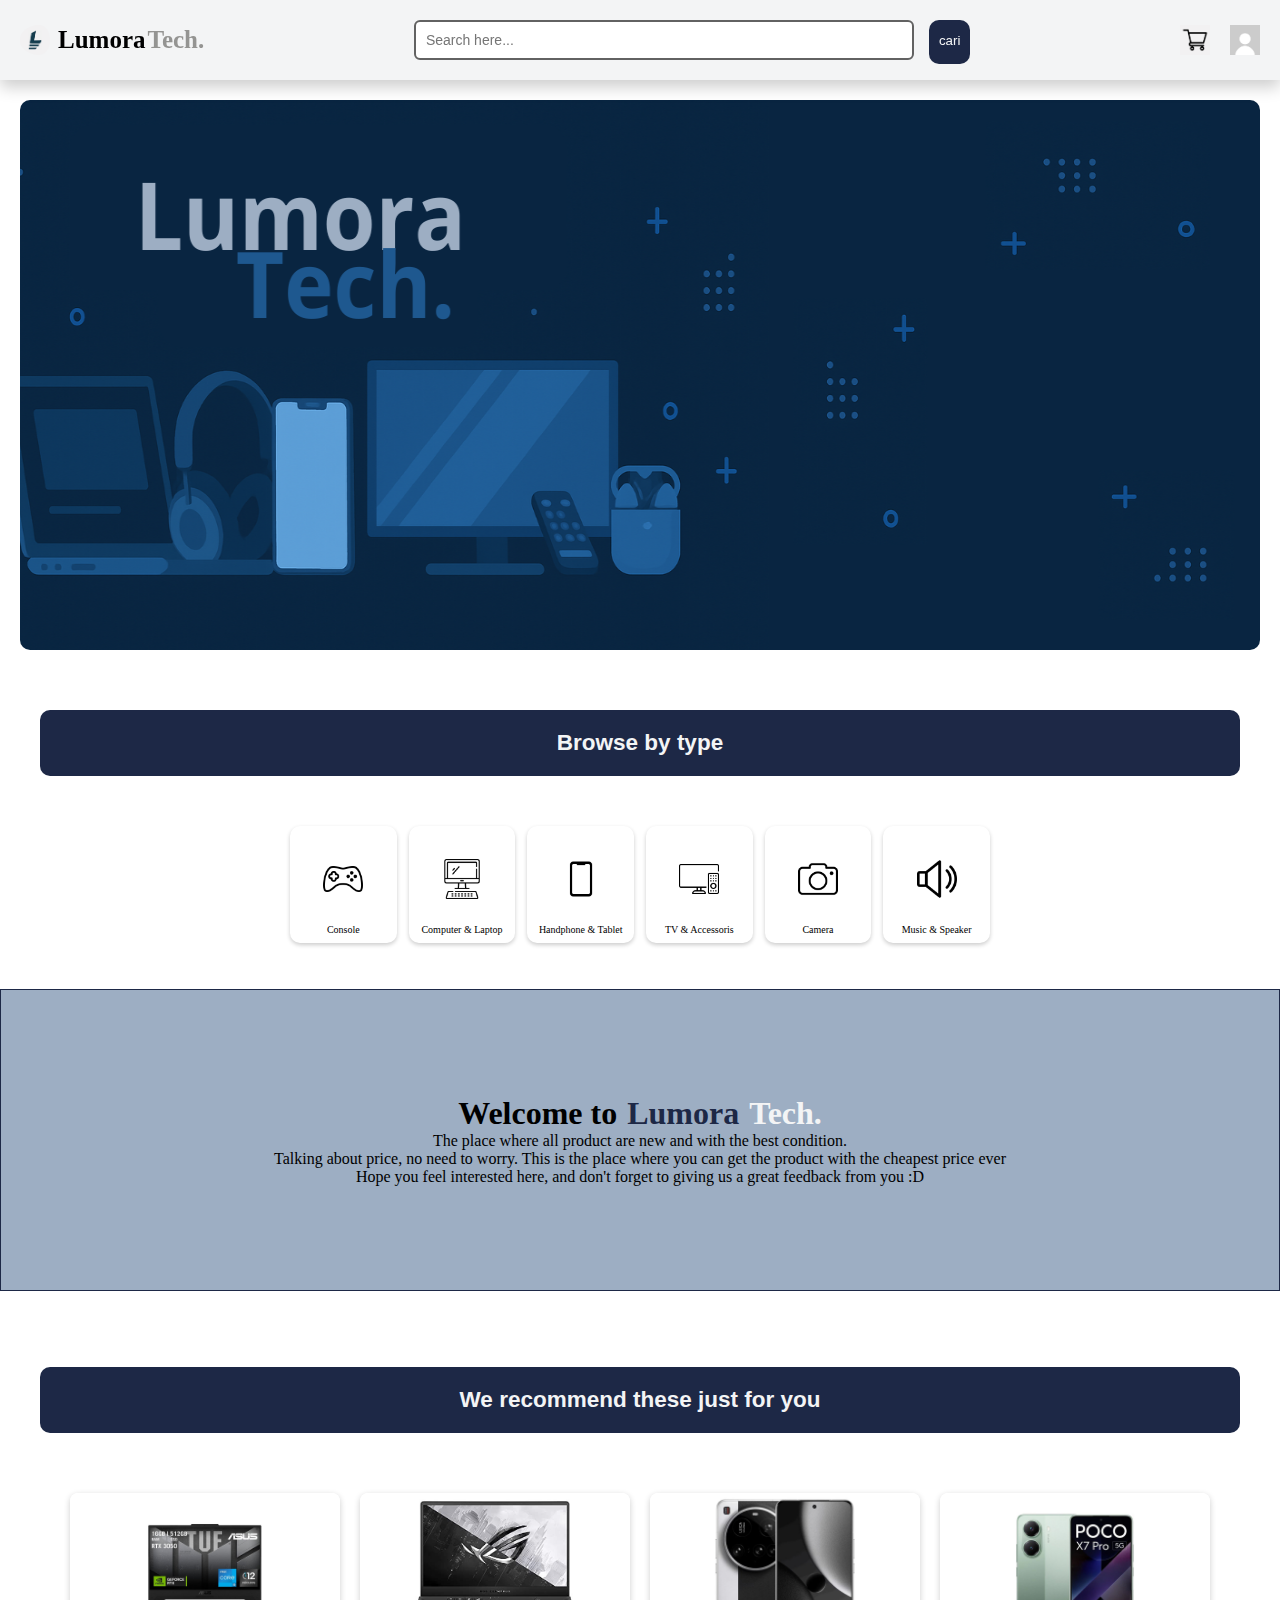
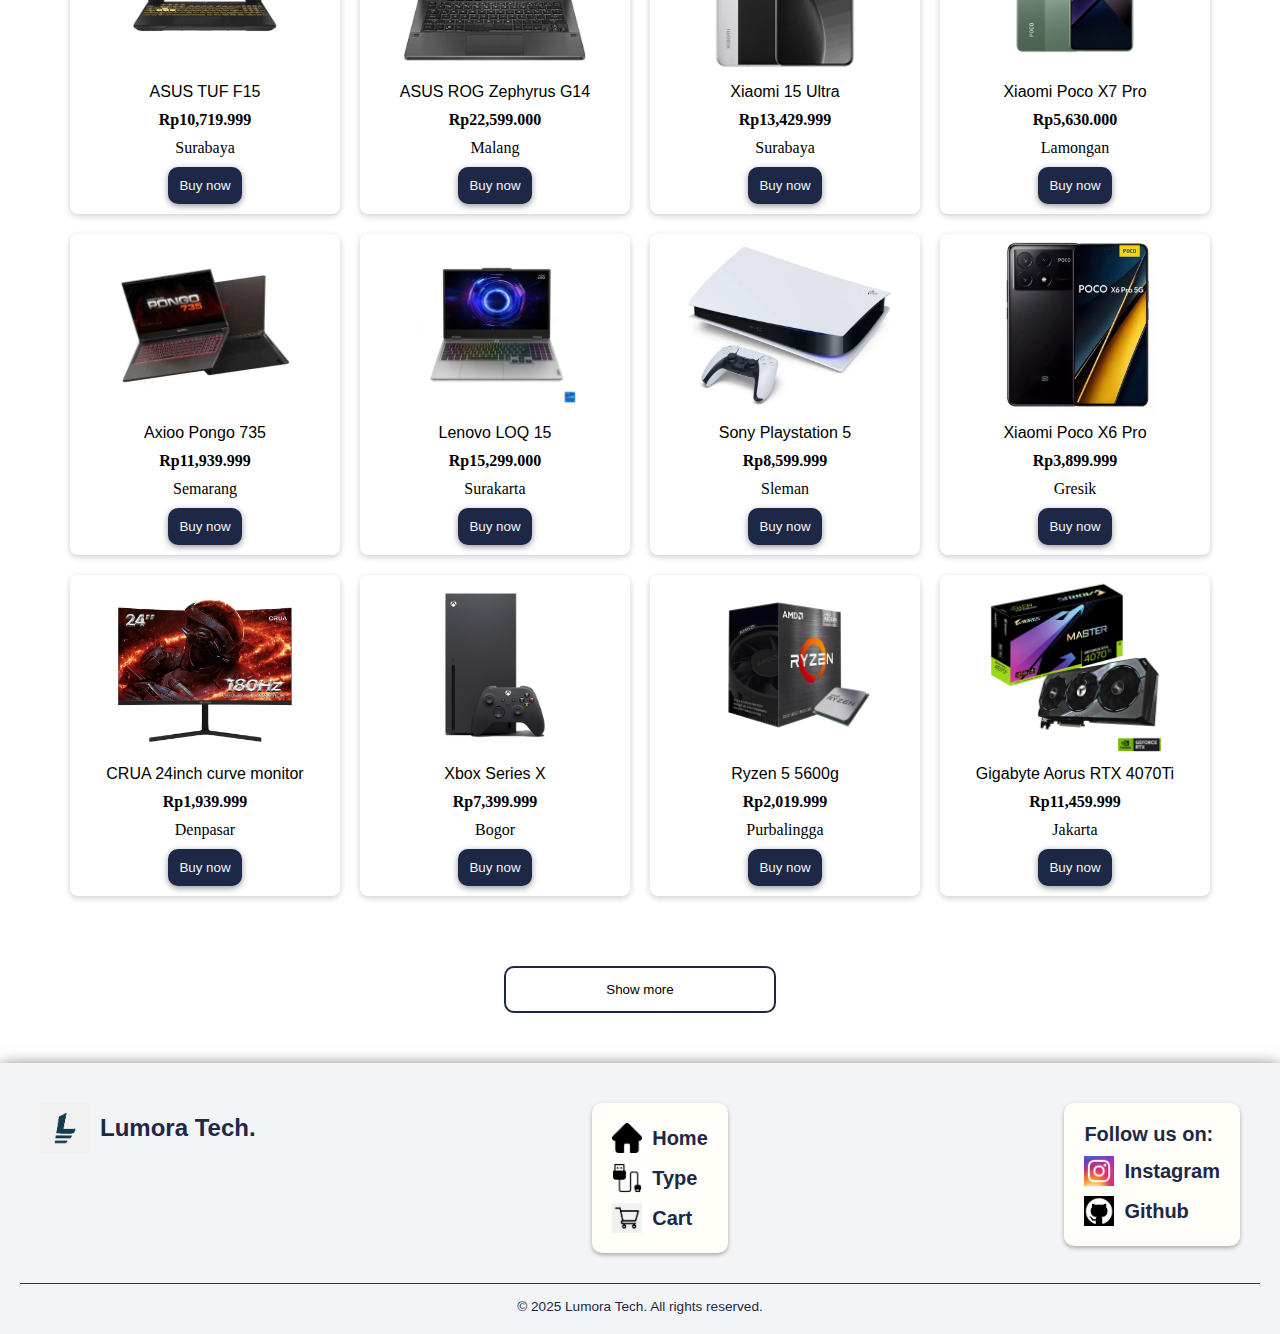
<file: index.html>
<!DOCTYPE html>
<html lang="en">
<head>
    <meta charset="UTF-8">
    <meta name="viewport" content="width=device-width, initial-scale=1.0">
    <title>Lumora Tech</title>
    <link rel="stylesheet" href="style/style.css">
    <link rel="icon" href="assets/navbar-icon/lumoraTech-logo.png" type="image/png">
</head>
<body>

    <!-- NAVIGATION BAR -->
    <header id="home">
        <nav class="navbar">
            <div class="store-logo">
                <img src="assets/navbar-icon/lumoraTech-logo.png" alt="">
                <div class="firstname">Lumora</div>
                <div class="lastname">Tech.</div>
            </div>

            <div class="search-bar">
                <input type="text" placeholder="Search here...">
                <button type="submit">cari</button>
            </div>

            <div class="account-cart">
                <a href="system/cart-page.php">
                    <img id="cart-ion" src="assets/navbar-icon/cart.png" alt="" class="cart-icon">
                </a>
                <img src="assets/navbar-icon/anonim-pfp.jpeg" alt="">
            </div>
        </nav>
    </header>
    
    <!-- MAIN PAGE -->
     <main class="main">
        <div class="container">
            <div class="wallpaper-store">
                <img src="assets/Lumorabg-store.png" alt="">
            </div>

            <div class="browse-type">
                <section id="type-prod">
                    <div class="type-title" id="title">
                        <h2>Browse by type</h2>
                    </div>
                </section>
                <div class="type-all">
                    <div class="product-type">
                        <div class="type-img">    
                            <a href="type-page.html?topik=console">
                                <img src="assets/product-img/category/console.png" alt="">
                            </a>
                        </div>
                        <div class="type-name">
                            <p>Console</p>
                        </div>
                    </div>
                    <div class="product-type">
                        <div class="type-img">
                            <a href="type-page.html?topik=computer-laptop">
                                <img src="assets/product-img/category/computer.png" alt="">
                            </a>
                        </div>
                        <div class="type-name">
                            <p>Computer & Laptop</p>
                        </div>
                    </div>
                    <div class="product-type">
                        <div class="type-img">
                            <a href="type-page.html?topik=handphone-tablet">
                                <img src="assets/product-img/category/handphone.png" alt="">
                            </a>
                        </div>
                        <div class="type-name">
                            <p>Handphone & Tablet</p>
                        </div>
                    </div>
                    <div class="product-type">
                        <div class="type-img">
                            <a href="type-page.html?topik=tv">
                                <img src="assets/product-img/category/television.png" alt="">
                            </a>
                        </div>
                        <div class="type-name">
                            <p>TV & Accessoris</p>
                        </div>
                    </div>
                    <div class="product-type">
                        <div class="type-img">
                            <a href="type-page.html?topik=camera">
                                <img src="assets/product-img/category/camera.png" alt="">
                            </a>
                        </div>
                        <div class="type-name">
                            <p>Camera</p>
                        </div>
                    </div>
                    <div class="product-type">
                        <div class="type-img">
                            <a href="type-page.html?topik=music">
                                <img src="assets/product-img/category/volume.png" alt="">
                            </a>
                        </div>
                        <div class="type-name">
                            <p>Music & Speaker</p>
                        </div>
                    </div>
                </div>
            </div> <br> <br>
            <div class="add-text">
                <h1>Welcome to <div class="firstteks">Lumora</div><div class="lastteks">Tech.</div></h1>
                <p>The place where all product are new and with the best condition.</p>
                <p>Talking about price, no need to worry. This is the place where you can get the product with the cheapest price ever</p>
                <p>Hope you feel interested here, and don't forget to giving us a great feedback from you :D</p>
            </div> <br> <br>

            <div class="type-title" id="title">
                <h2>We recommend these just for you </h2>
            </div>
            <div class="product">

                <!--   ROW 1   -->
                <div class="product-detail">
                    <div class="product-img">
                        <img src="assets/product-img/tuf-f15.jpeg" alt="">
                    </div>
                    <div class="product-name">
                        <p>ASUS TUF F15</p>
                    </div>
                    <div class="product-price">
                        <b>Rp10,719.999</b>
                    </div>
                    <div class="product-city">
                        <p>Surabaya</p>
                    </div>
                    <div class="product-btn">
                        <button onclick="location.href='product-page.html?topik=tuf-f15'">Buy now</button>
                    </div>
                </div>
                <div class="product-detail">
                    <div class="product-img">
                        <img src="assets/product-img/zephyrus-g14.jpeg" alt="">
                    </div>
                    <div class="product-name">
                        <p>ASUS ROG Zephyrus G14</p>
                    </div>
                    <div class="product-price">
                        <b>Rp22,599.000</b>
                    </div>
                    <div class="product-city">
                        <p>Malang</p>
                    </div>
                    <div class="product-btn">
                        <button onclick="location.href='product-page.html?topik=Zephyrus'">Buy now</button>
                    </div>
                </div>
                <div class="product-detail">
                    <div class="product-img">
                        <img src="assets/product-img/xiaomi-15-ultra.jpeg" alt="">
                    </div>
                    <div class="product-name">
                        <p>Xiaomi 15 Ultra</p>
                    </div>
                    <div class="product-price">
                        <b>Rp13,429.999</b>
                    </div>
                    <div class="product-city">
                        <p>Surabaya</p>
                    </div>
                    <div class="product-btn">
                        <button onclick="location.href='product-page.html?topik=xiaomi-15-ultra'">Buy now</button>
                    </div>
                </div>
                <div class="product-detail">
                    <div class="product-img">
                        <img src="assets/product-img/poco-x7pro.jpeg" alt="">
                    </div>
                    <div class="product-name">
                        <p>Xiaomi Poco X7 Pro</p>
                    </div>
                    <div class="product-price">
                        <b>Rp5,630.000</b>
                    </div>
                    <div class="product-city">
                        <p>Lamongan</p>
                    </div>
                    <div class="product-btn">
                        <button onclick="location.href='product-page.html?topik=poco-x7pro'">Buy now</button>
                    </div>
                </div>

                <!--   ROW 2   -->
                <div class="product-detail">
                    <div class="product-img">
                        <img src="assets/product-img/axioo-735.jpeg" alt="">
                    </div>
                    <div class="product-name">
                        <p>Axioo Pongo 735</p>
                    </div>
                    <div class="product-price">
                        <b>Rp11,939.999</b>
                    </div>
                    <div class="product-city">
                        <p>Semarang</p>
                    </div>
                    <div class="product-btn">
                        <button onclick="location.href='product-page.html?topik=Pongo'">Buy now</button>
                    </div>
                </div>
                <div class="product-detail">
                    <div class="product-img">
                        <img src="assets/product-img/LOQ15.jpeg" alt="">
                    </div>
                    <div class="product-name">
                        <p>Lenovo LOQ 15</p>
                    </div>
                    <div class="product-price">
                        <b>Rp15,299.000</b>
                    </div>
                    <div class="product-city">
                        <p>Surakarta</p>
                    </div>
                    <div class="product-btn">
                        <button onclick="location.href='product-page.html?topik=LOQ15'">Buy now</button>
                    </div>
                </div>
                <div class="product-detail">
                    <div class="product-img">
                        <img src="assets/product-img/ps5.jpeg" alt="">
                    </div>
                    <div class="product-name">
                        <p>Sony Playstation 5</p>
                    </div>
                    <div class="product-price">
                        <b>Rp8,599.999</b>
                    </div>
                    <div class="product-city">
                        <p>Sleman</p>
                    </div>
                    <div class="product-btn">
                        <button onclick="location.href='product-page.html?topik=Playstation'">Buy now</button>
                    </div>
                </div>
                <div class="product-detail">
                    <div class="product-img">
                        <img src="assets/product-img/poco-x6pro.jpeg" alt="">
                    </div>
                    <div class="product-name">
                        <p>Xiaomi Poco X6 Pro</p>
                    </div>
                    <div class="product-price">
                        <b>Rp3,899.999</b>
                    </div>
                    <div class="product-city">
                        <p>Gresik</p>
                    </div>
                    <div class="product-btn">
                        <button onclick="location.href='product-page.html?topik=poco-x6pro'">Buy now</button>
                    </div>
                </div>

                <!--   ROW 3   -->
                <div class="product-detail">
                    <div class="product-img">
                        <img src="assets/product-img/CRUA24i-gamingcurve.jpeg" alt="">
                    </div>
                    <div class="product-name">
                        <p>CRUA 24inch curve monitor</p>
                    </div>
                    <div class="product-price">
                        <b>Rp1,939.999</b>
                    </div>
                    <div class="product-city">
                        <p>Denpasar</p>
                    </div>
                    <div class="product-btn">
                        <button onclick="location.href='product-page.html?topik=CRUA24i-gamingcurve'">Buy now</button>
                    </div>
                </div>
                <div class="product-detail">
                    <div class="product-img">
                        <img src="assets/product-img/xbox-series-x.jpeg" alt="">
                    </div>
                    <div class="product-name">
                        <p>Xbox Series X</p>
                    </div>
                    <div class="product-price">
                        <b>Rp7,399.999</b>
                    </div>
                    <div class="product-city">
                        <p>Bogor</p>
                    </div>
                    <div class="product-btn">
                        <button onclick="location.href='product-page.html?topik=Xbox'">Buy now</button>
                    </div>
                </div>
                <div class="product-detail">
                    <div class="product-img">
                        <img src="assets/product-img/ryzen5-5600g.jpeg" alt="">
                    </div>
                    <div class="product-name">
                        <p>Ryzen 5 5600g</p>
                    </div>
                    <div class="product-price">
                        <b>Rp2,019.999</b>
                    </div>
                    <div class="product-city">
                        <p>Purbalingga</p>
                    </div>
                    <div class="product-btn">
                        <button onclick="location.href='product-page.html?topik=ryzen5-5600g'">Buy now</button>
                    </div>
                </div>
                <div class="product-detail">
                    <div class="product-img">
                        <img src="assets/product-img/gigabyteaorus-rtx4070ti-12gb.jpeg" alt="">
                    </div>
                    <div class="product-name">
                        <p>Gigabyte Aorus RTX 4070Ti</p>
                    </div>
                    <div class="product-price">
                        <b>Rp11,459.999</b>
                    </div>
                    <div class="product-city">
                        <p>Jakarta</p>
                    </div>
                    <div class="product-btn">
                        <button onclick="location.href='product-page.html?topik=Aorus'">Buy now</button>
                    </div>
                </div>
            </div>

            <div class="more-btn" id="show-more-container">
                <button onclick="showMoreBtn()">Show more</button>
            </div>
            <div class="product-more" id="product-more">
                <div class="product-detail">

                    <!--   ROW 1   -->
                    <div class="product-img">
                        <img src="assets/product-img/s25ultra.jpeg" alt="">
                    </div>
                    <div class="product-name">
                        <p>Samsung S25 Ultra</p>
                    </div>
                    <div class="product-price">
                        <b>Rp21,459.999</b>
                    </div>
                    <div class="product-city">
                        <p>Surabaya</p>
                    </div>
                    <div class="product-btn">
                        <button onclick="location.href='product-page.html?topik=Samsung'">Buy now</button>
                    </div>
                </div>
                <div class="product-detail">
                    <div class="product-img">
                        <img src="assets/product-img/iphone-16-promax.jpeg" alt="">
                    </div>
                    <div class="product-name">
                        <p>Iphone 16 Pro Max</p>
                    </div>
                    <div class="product-price">
                        <b>Rp22,819.999</b>
                    </div>
                    <div class="product-city">
                        <p>Bandung</p>
                    </div>
                    <div class="product-btn">
                        <button onclick="location.href='product-page.html?topik=iphone-16-promax'">Buy now</button>
                    </div>
                </div>
                <div class="product-detail">
                    <div class="product-img">
                        <img src="assets/product-img/flow-x13.jpeg" alt="">
                    </div>
                    <div class="product-name">
                        <p>Asus ROG Flow X13</p>
                    </div>
                    <div class="product-price">
                        <b>Rp31,099.999</b>
                    </div>
                    <div class="product-city">
                        <p>Jakarta</p>
                    </div>
                    <div class="product-btn">
                        <button onclick="location.href='product-page.html?topik=ROG-flow'">Buy now</button>
                    </div>
                </div>
                <div class="product-detail">
                    <div class="product-img">
                        <img src="assets/product-img/anker-r50i.jpeg" alt="">
                    </div>
                    <div class="product-name">
                        <p>Anker Soundcore r50i</p>
                    </div>
                    <div class="product-price">
                        <b>Rp499.999</b>
                    </div>
                    <div class="product-city">
                        <p>Surabaya</p>
                    </div>
                    <div class="product-btn">
                        <button onclick="location.href='product-page.html?topik=anker-r50i'">Buy now</button>
                    </div>
                </div>

                <!--   ROW 2   -->
                <div class="product-detail">
                    <div class="product-img">
                        <img src="assets/product-img/macbook.jpeg" alt="">
                    </div>
                    <div class="product-name">
                        <p>Apple Macbook Pro 16 Inch</p>
                    </div>
                    <div class="product-price">
                        <b>Rp31,699.999</b>
                    </div>
                    <div class="product-city">
                        <p>Pasuruan</p>
                    </div>
                    <div class="product-btn">
                        <button onclick="location.href='product-page.html?topik=macbook'">Buy now</button>
                    </div>
                </div>
                <div class="product-detail">
                    <div class="product-img">
                        <img src="assets/product-img/huawei-xt.jpeg" alt="">
                    </div>
                    <div class="product-name">
                        <p>Huawei Mate XT Ultimate</p>
                    </div>
                    <div class="product-price">
                        <b>Rp48,759.999</b>
                    </div>
                    <div class="product-city">
                        <p>Batam</p>
                    </div>
                    <div class="product-btn">
                        <button onclick="location.href='product-page.html?topik=huawei-xt'">Buy now</button>
                    </div>
                </div>
                <div class="product-detail">
                    <div class="product-img">
                        <img src="assets/product-img/steelseries-nova5.jpeg" alt="">
                    </div>
                    <div class="product-name">
                        <p>Steelseries Arctis Nova 5</p>
                    </div>
                    <div class="product-price">
                        <b>Rp2,299.999</b>
                    </div>
                    <div class="product-city">
                        <p>Surabaya</p>
                    </div>
                    <div class="product-btn">
                        <button onclick="location.href='product-page.html?topik=steelseries-nova5'">Buy now</button>
                    </div>
                </div>
                <div class="product-detail">
                    <div class="product-img">
                        <img src="assets/product-img/lg-smart.jpeg" alt="">
                    </div>
                    <div class="product-name">
                        <p>LG Smart 4K 50 Inch Ultra TV</p>
                    </div>
                    <div class="product-price">
                        <b>Rp5,419.999</b>
                    </div>
                    <div class="product-city">
                        <p>Kediri</p>
                    </div>
                    <div class="product-btn">
                        <button onclick="location.href='product-page.html?topik=lg-smart'">Buy now</button>
                    </div>
                </div>
            </div>
        </div>
     </main>

     
     <!--   FOOTER   -->
     <footer>
        <div class="footer-content">
            <div class="footer-logo">
                <img src="assets/navbar-icon/lumoraTech-logo.png" alt="">
                <h1>Lumora Tech.</h1>
            </div>
            <div class="footer-links">
                <a href="index.html#home"><img src="assets/footer-icon/home.png" alt="">Home</a>
                <a href="#type-prod"><img src="assets/footer-icon/usb-cable.png" alt="">Type</a>
                <a href="system/cart-page.php"><img src="assets/navbar-icon/cart.png" alt="">Cart</a>
            </div>
            <div class="footer-socials">
                <p>Follow us on:</p>
                <a href="https://instagram.com/@mhmd7ull"><img src="assets/footer-icon/Instagram.jpeg" alt="">Instagram</a>
                <a href="https://github.com/Mhmd7uLL"><img src="assets/footer-icon/github.jpeg" alt="">Github</a>
            </div>
        </div>

        <p class="footer-text">© 2025 Lumora Tech. All rights reserved.</p>
     </footer>

     </footer>
     <script src="script/script.js"></script>
</body>
</html>
</file>
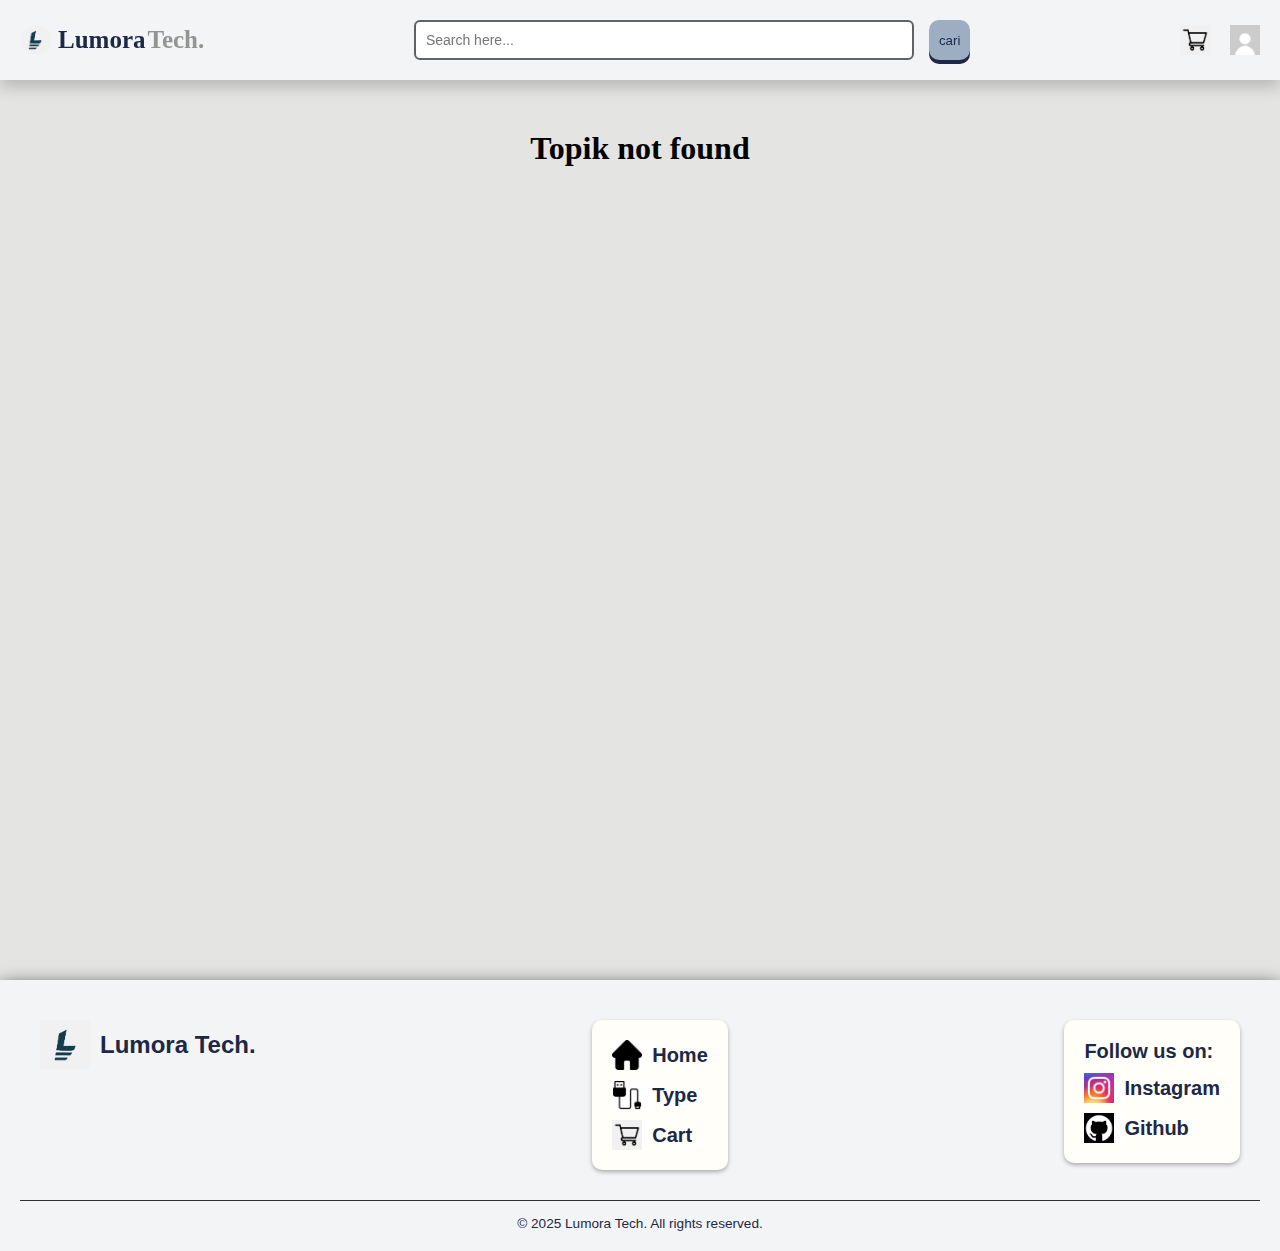
<file: type-page.html>
<!DOCTYPE html>
<html lang="en">
<head>
    <meta charset="UTF-8">
    <meta name="viewport" content="width=device-width, initial-scale=1.0">
    <title>Lumora Tech - Type</title>
    <link rel="stylesheet" href="style/style-type-page.css">
    <link rel="icon" href="assets/navbar-icon/lumoraTech-logo.png" type="image/png">
</head>
<body>
    <!-- NAVIGATION BAR -->
    <header>
        <nav class="navbar">
            <div class="store-logo">
                <img src="assets/navbar-icon/lumoraTech-logo.png" alt="">
                <div class="firstname"><a href="index.html#home">Lumora</a></div>
                <div class="lastname"><a href="index.html#home">Tech.</a></div>
            </div>

            <div class="search-bar">
                <input type="text" placeholder="Search here...">
                <button type="submit">cari</button>
            </div>

            <div class="account-cart">
                <a href="system/cart-page.php">
                    <img id="cart-ion" src="assets/navbar-icon/cart.png" alt="" class="cart-icon">
                </a>
                <img src="assets/navbar-icon/anonim-pfp.jpeg" alt="">
            </div>
        </nav>
    </header>

    <main class="main">
        <div class="wrapper">
            <h1 id="title">TYPE:</h1>
            <h1 id="add-text"></h1>
            <div id="grid-container" class="grid-container"></div>
        </div>
    </main>


    <!--   FOOTER   -->
    <footer>
        <div class="footer-content">
            <div class="footer-logo">
                <img src="assets/navbar-icon/lumoraTech-logo.png" alt="">
                <h1>Lumora Tech.</h1>
            </div>
            <div class="footer-links">
                <a href="index.html#home"><img src="assets/footer-icon/home.png" alt="">Home</a>
                <a href="#type-prod"><img src="assets/footer-icon/usb-cable.png" alt="">Type</a>
                <a href="system/cart-page.php"><img src="assets/navbar-icon/cart.png" alt="">Cart</a>
            </div>
            <div class="footer-socials">
                <p>Follow us on:</p>
                <a href="https://instagram.com/@mhmd7ull"><img src="assets/footer-icon/Instagram.jpeg" alt="">Instagram</a>
                <a href="https://github.com/Mhmd7uLL"><img src="assets/footer-icon/github.jpeg" alt="">Github</a>
            </div>
        </div>

        <p class="footer-text">© 2025 Lumora Tech. All rights reserved.</p>
     </footer>

    <script src="script/script-type.js"></script>
</body>
</html>
</file>
<file: style/style.css>
* {
    margin: 0;
    padding: 0;
    background-color: #ffffff;
}

/*      HEADER NAVBAR SIDE      */
.navbar {
    display: flex;
    justify-content: space-between;
    align-items: center;
    font-size: 20px;
    width: 100%;
    height: 80px;
    background-color: #f3f4f5;
    position: fixed;
    box-shadow: 0 7px 15px 0 rgba(0, 0, 0, 0.2);
}

.store-logo{
    height: 0;
    width: 10;
    background-color: #f3f4f5;
    display: flex;
    flex-direction: row;
    font-size: 25px;
    padding: 20px;
    align-items: center;
}

.store-logo > img {
    background-color: #f3f4f5;
    width: 30px;
    height: 30px;
    border-radius: 50%;
    padding-right: 8px;
}

.firstname {
    background-color: #f3f4f5;
    font-weight: 700;
    cursor: pointer;
}

.firstname a {
    color: #1d2846;
    text-decoration: none;
    background-color: #f3f4f5;
}

.lastname {
    background-color: #f3f4f5;
    font-weight: 700;
    color: #949492;
    padding-left: 2px;
    cursor: pointer;
}

.lastname a {
    text-decoration: none;
    background-color: #f3f4f5;
    color: #949492;
}

.search-bar{
    display: flex;
    gap: 15px;
    flex-wrap: wrap;
    margin-bottom: 10px;
    background-color: #f3f4f5;
}

.search-bar > input {
    flex: 1;
    width: 500px;
    padding: 10px;
    margin-top: 10px;
    border-radius: 6px;
    border: 2px solid rgb(98, 98, 98);
    font-size: 14px;
    box-sizing: border-box;
}

.search-bar > button {
    margin-top: 10px;
    cursor: pointer;
    padding: 10px;
    border: none;
    border-radius: 10px;
    background-color: #1d2846;
    color: #f3f4f5;
    box-shadow: 0 4px 0px #1d2846;
}

.search-bar > button:hover {
    background-color: #9daec3;
    color: #1d2846;
    transition: all .2s ease-in-out;
}

.account-cart {
    background-color: #f3f4f5;
    display: flex;
    flex-direction: row;
    font-size: 20px;
    padding: 20px;
    align-items: center;
}

.account-cart > img {
    background-color: #f3f4f5;
    width: 30px;
    height: 30px;
    padding-left: 20px;
    cursor: pointer;
}

.cart-icon {
    display: block;
  max-width: 30px; 
  height: auto;

}


/*      MAIN PAGE     */

.main {
    padding-top: 80px;
}

.wallpaper-store {
    display: flex;
    flex-direction: column;
    align-items: center;
    padding: 20px;
}

.wallpaper-store > img{
    border-radius: 10px;
    width: 100%;
    height: 550px;
    background-size: cover;;
    background-position: center;
}

#title {
    display: flex;
    justify-content: center;
    font-size: 15px;
    font-weight: bold;
    font-family:'Franklin Gothic Medium', 'Arial Narrow', Arial, sans-serif;
    margin: 40px;
    border-radius: 10px;
    color: #f3f4f5;
    background-color: #1d2846;
}

#title h2 {
    padding: 20px;
    background-color: #1d2846;
}


/*    TYPE CATEGORY SHAPE GRID    */

.type-all {
    display: grid;
    grid-template-columns: repeat(auto-fit, minmax(100px, 1fr));
    gap: 12px;
    padding: 10px 20px;
    max-width: 700px; 
    width: 100%;      
    margin: 0 auto;   
    justify-content: center;
}

.product-type {
    padding: 8px; 
    border-radius: 10px;
    box-shadow: 0 2px 4px rgba(0,0,0,0.2);
    text-align: center;
    transition: transform 0.2s ease;
    background-color: white;
}

.product-type:hover {
    cursor: pointer;
}

.type-img{
    display: flex;
    justify-content: center;
    align-items: center;
    height: 50px;
    margin: 20px;
}

.type-img a {
    display: flex;
    justify-content: center;
    align-items: center;
    height: 100%; 
}

.type-img a img {
    max-width: 40px;
    height: auto;
    display: block; 
}

.type-img > img {
    max-width: 40px; 
    height: auto;
}

.type-name p {
    font-size: 10px;
    margin: 0;
}

.add-text {
    display: flex;
    flex-direction: column;
    justify-content: center;
    align-items: center;
    width: auto;
    height: 300px;
    background-color: #9daec3;
    border: 1px solid #1d2846;
}

.add-text h1 {
    background-color: #9daec3;
}

.add-text p {
    background-color: #9daec3;
}

.firstteks {
    color: #1d2846;
}

.lastteks {
    color: #f3f4f5;
}

.add-text h1, .firstteks, .lastteks{
    display: flex;
    flex-direction: row;
    background-color: #9daec3;
}

.add-text h1, .firstteks {
    gap: 10px;
}


/*   PRODUCT SHAPE GRID AND DETATILS   */
.product{
    display: grid;
    grid-template-columns: repeat(auto-fit, minmax(250px, 1fr));
    gap: 20px;
    justify-content: center;
    padding: 20px 70px 70px 70px;
}

.product-detail{
    border-radius: 8px;
    overflow: hidden;
    box-shadow: 0 2px 6px rgba(0,0,0,0.2);
    transition: transform 0.2s;
    background-color: #ffffff;
}

.product-img{
    display: flex;
    justify-content: center;
    align-items: center;
    height: 180px;
}

.product-img > img {
    width: 100%;
    height: 180px;
    object-fit: contain;
}

.product-name, .product-city, .product-price {
    display: flex;
    flex-direction: column;
    justify-content: center;
    align-items: center;
    margin: 10px;
}

.product-name{
    font-family:'Trebuchet MS', Arial, sans-serif;
}

.product-btn{
    display: flex;
    justify-content: center;
    align-items: center;
    margin: 10px;
    margin-bottom: 10px;
}

.product-btn > button {
    padding: 9px;
    background-color: #1d2846;
    color: #f3f4f5;
    border-radius: 10px;
    border: 2px solid #1d2846;
    box-shadow: 0 2px 6px rgba(48, 48, 48, .5);
    cursor: pointer;
}

.product-btn > button:hover{
    background-color: #f3f4f5;
    color: #1d2846;
    transition: all .2s ease-in-out;
}

.more-btn {
    display: flex;
    justify-content: center;
    align-items: center;
}

.more-btn > button {
    padding: 14px 100px 14px 100px;
    margin-bottom: 50px;
    border: 2px solid #1d2846;
    border-radius: 10px;
}

.more-btn > button:hover {
    background-color: #1d2846;
    color: #f3f4f5;
    cursor: pointer;
    transition: all .2s ease-in-out;
}

.product-more{
    display: none;
    grid-template-columns: repeat(auto-fit, minmax(250px, 1fr));
    gap: 20px;
    justify-content: center;
    padding: 0px 70px 70px 70px;
}

.product-more.active{
    display: grid;
}


/*      FOOTER     */
footer {
    background-color: #f3f4f5;
    color: #fff;
    padding: 40px 20px 20px;
    font-family: 'Segoe UI', sans-serif;
    box-shadow: 0 7px 18px rgba(0, 0, 0, 1);
}

.footer-content {
    display: flex;
    flex-wrap: wrap;
    justify-content: space-between;
    align-items: flex-start;
    max-width: 1200px;
    margin: 0 auto;
    gap: 30px;
    background-color: #f3f4f5;
}

.footer-logo {
    display: flex;
    align-items: center;
    gap: 10px;
    background-color: #f3f4f5;
}

.footer-logo img {
    width: 50px;
    height: auto;
}

.footer-logo h1 {
    font-size: 1.5rem;
    font-weight: bold;
    color: #1d2846;
    background-color: #f3f4f5;
}

.footer-links,
.footer-socials {
    display: flex;
    flex-direction: column;
    gap: 10px;
    background-color: #fffef8;
    padding: 20px;
    border-radius: 10px;
    box-shadow: 0 2px 4px rgba(0, 0, 0, 0.3);
}

.footer-links a,
.footer-socials a {
    display: flex;
    align-items: center;
    background-color: #fffef8;
    color: #1d2846;
    text-decoration: none;
    font-size: 20px;
    font-weight: bold;
    transition: color 0.2s ease;
}

.footer-links a:hover,
.footer-socials a:hover {
    color: #9daec3;
}

.footer-links img,
.footer-socials img {
    padding-right: 10px;
    width: 30px;
    height: 30px;
}

.footer-socials p {
    background-color: #fffef8;
    color: #1d2846;
    font-weight: bold;
    font-size: 20px;
}

.footer-text {
    text-align: center;
    margin-top: 30px;
    font-size: 0.85rem;
    color: #1d2846;
    border-top: 1px solid #333;
    padding-top: 15px;
    background-color: #f3f4f5;
}
</file>
<file: style/style-type-page.css>
* {
    margin: 0;
    padding: 0;
    background-color: #ffffff;
}

/*      HEADER NAVBAR SIDE      */
.navbar {
    display: flex;
    justify-content: space-between;
    align-items: center;
    font-size: 20px;
    width: 100%;
    height: 80px;
    background-color: #f3f4f5;
    position: fixed;
    box-shadow: 0 7px 15px 0 rgba(0, 0, 0, 0.2);
}

.store-logo{
    height: 0;
    width: 10;
    background-color: #f3f4f5;
    display: flex;
    flex-direction: row;
    font-size: 25px;
    padding: 20px;
    align-items: center;
}

.store-logo > img {
    background-color: #f3f4f5;
    width: 30px;
    height: 30px;
    border-radius: 50%;
    padding-right: 8px;
}

.firstname {
    background-color: #f3f4f5;
    font-weight: 700;
    cursor: pointer;
}

.firstname a {
    color: #1d2846;
    text-decoration: none;
    background-color: #f3f4f5;
}

.lastname {
    background-color: #f3f4f5;
    font-weight: 700;
    color: #949492;
    padding-left: 2px;
    cursor: pointer;
}

.lastname a {
    text-decoration: none;
    background-color: #f3f4f5;
    color: #949492;
}

.search-bar{
    display: flex;
    gap: 15px;
    flex-wrap: wrap;
    margin-bottom: 10px;
    background-color: #f3f4f5;
}

.search-bar > input {
    flex: 1;
    width: 500px;
    padding: 10px;
    margin-top: 10px;
    border-radius: 6px;
    border: 2px solid rgb(98, 98, 98);
    font-size: 14px;
    box-sizing: border-box;
}

.search-bar > button {
    margin-top: 10px;
    cursor: pointer;
    padding: 10px;
    border: none;
    border-radius: 10px;
    background-color: #9daec3;
    color: #1d2846;
    box-shadow: 0 4px 0px #1d2846;
}

.account-cart {
    background-color: #f3f4f5;
    display: flex;
    flex-direction: row;
    font-size: 20px;
    padding: 20px;
    align-items: center;
}

.account-cart > img {
    background-color: #f3f4f5;
    width: 30px;
    height: 30px;
    padding-left: 20px;
    cursor: pointer;
}

.cart-icon {
    display: block;
  max-width: 30px; 
  height: auto;

}

/*   MAIN PAGE   */

.main {
    min-height: 100vh;
    padding-top: 80px;
}

.main, .wrapper, .wrapper h1, .grid-container {
    background-color: #e4e4e2;
}

.wrapper h1 {
    display: flex;
    justify-content: center;
}

#title {
    margin: 50px;
    font-family: Cambria, Cochin, Georgia, Times, 'Times New Roman', serif;
}

.grid-container {
    display: grid;
    grid-template-columns: repeat(auto-fit, minmax(250px, 1fr));
    gap: 20px;
    justify-content: center;
    padding: 20px 70px 70px 70px;
}

.card {
  border: 1px solid #ccc;
  border-radius: 12px;
  padding: 16px;
  text-align: center;
  background-color: white;
  box-shadow: 0 4px 12px rgba(0, 0, 0, 0.1);
}

.product-img {
    display: flex;
    justify-content: center;
    align-items: center;
    height: 180px;
}

img {
    width: 100%;
    height: 180px;
    object-fit: contain;
}

.name, .price, .location {
    display: flex;
    flex-direction: column;
    justify-content: center;
    align-items: center;
    margin: 10px;
}

.name {
    font-family:'Trebuchet MS', Arial, sans-serif;
}

.location {
    padding-bottom: 10px;
}

.buy-button {
  background-color: #1d2846;
  color: white;
  padding: 8px 16px;
  margin-top: 20px;
  border: 2px solid #1d2846;
  border-radius: 6px;
  cursor: pointer;
  transition: background-color 0.3s ease;
  text-decoration: none;
}

.buy-button:hover {
  background-color: #f3f4f5;
  color: #1d2846;
  transition: all .2s ease-in-out;
}

/*      FOOTER     */
footer {
    background-color: #f3f4f5;
    color: #fff;
    padding: 40px 20px 20px;
    font-family: 'Segoe UI', sans-serif;
    box-shadow: 0 7px 18px rgba(0, 0, 0, 1);
}

.footer-content {
    display: flex;
    flex-wrap: wrap;
    justify-content: space-between;
    align-items: flex-start;
    max-width: 1200px;
    margin: 0 auto;
    gap: 30px;
    background-color: #f3f4f5;
}

.footer-logo {
    display: flex;
    align-items: center;
    gap: 10px;
    background-color: #f3f4f5;
}

.footer-logo img {
    width: 50px;
    height: auto;
}

.footer-logo h1 {
    font-size: 1.5rem;
    font-weight: bold;
    color: #1d2846;
    background-color: #f3f4f5;
}

.footer-links,
.footer-socials {
    display: flex;
    flex-direction: column;
    gap: 10px;
    background-color: #fffef8;
    padding: 20px;
    border-radius: 10px;
    box-shadow: 0 2px 4px rgba(0, 0, 0, 0.3);
}

.footer-links a,
.footer-socials a {
    display: flex;
    align-items: center;
    background-color: #fffef8;
    color: #1d2846;
    text-decoration: none;
    font-size: 20px;
    font-weight: bold;
    transition: color 0.2s ease;
}

.footer-links a:hover,
.footer-socials a:hover {
    color: #9daec3;
}

.footer-links img,
.footer-socials img {
    padding-right: 10px;
    width: 30px;
    height: 30px;
}

.footer-socials p {
    background-color: #fffef8;
    color: #1d2846;
    font-weight: bold;
    font-size: 20px;
}

.footer-text {
    text-align: center;
    margin-top: 30px;
    font-size: 0.85rem;
    color: #1d2846;
    border-top: 1px solid #333;
    padding-top: 15px;
    background-color: #f3f4f5;
}
</file>
